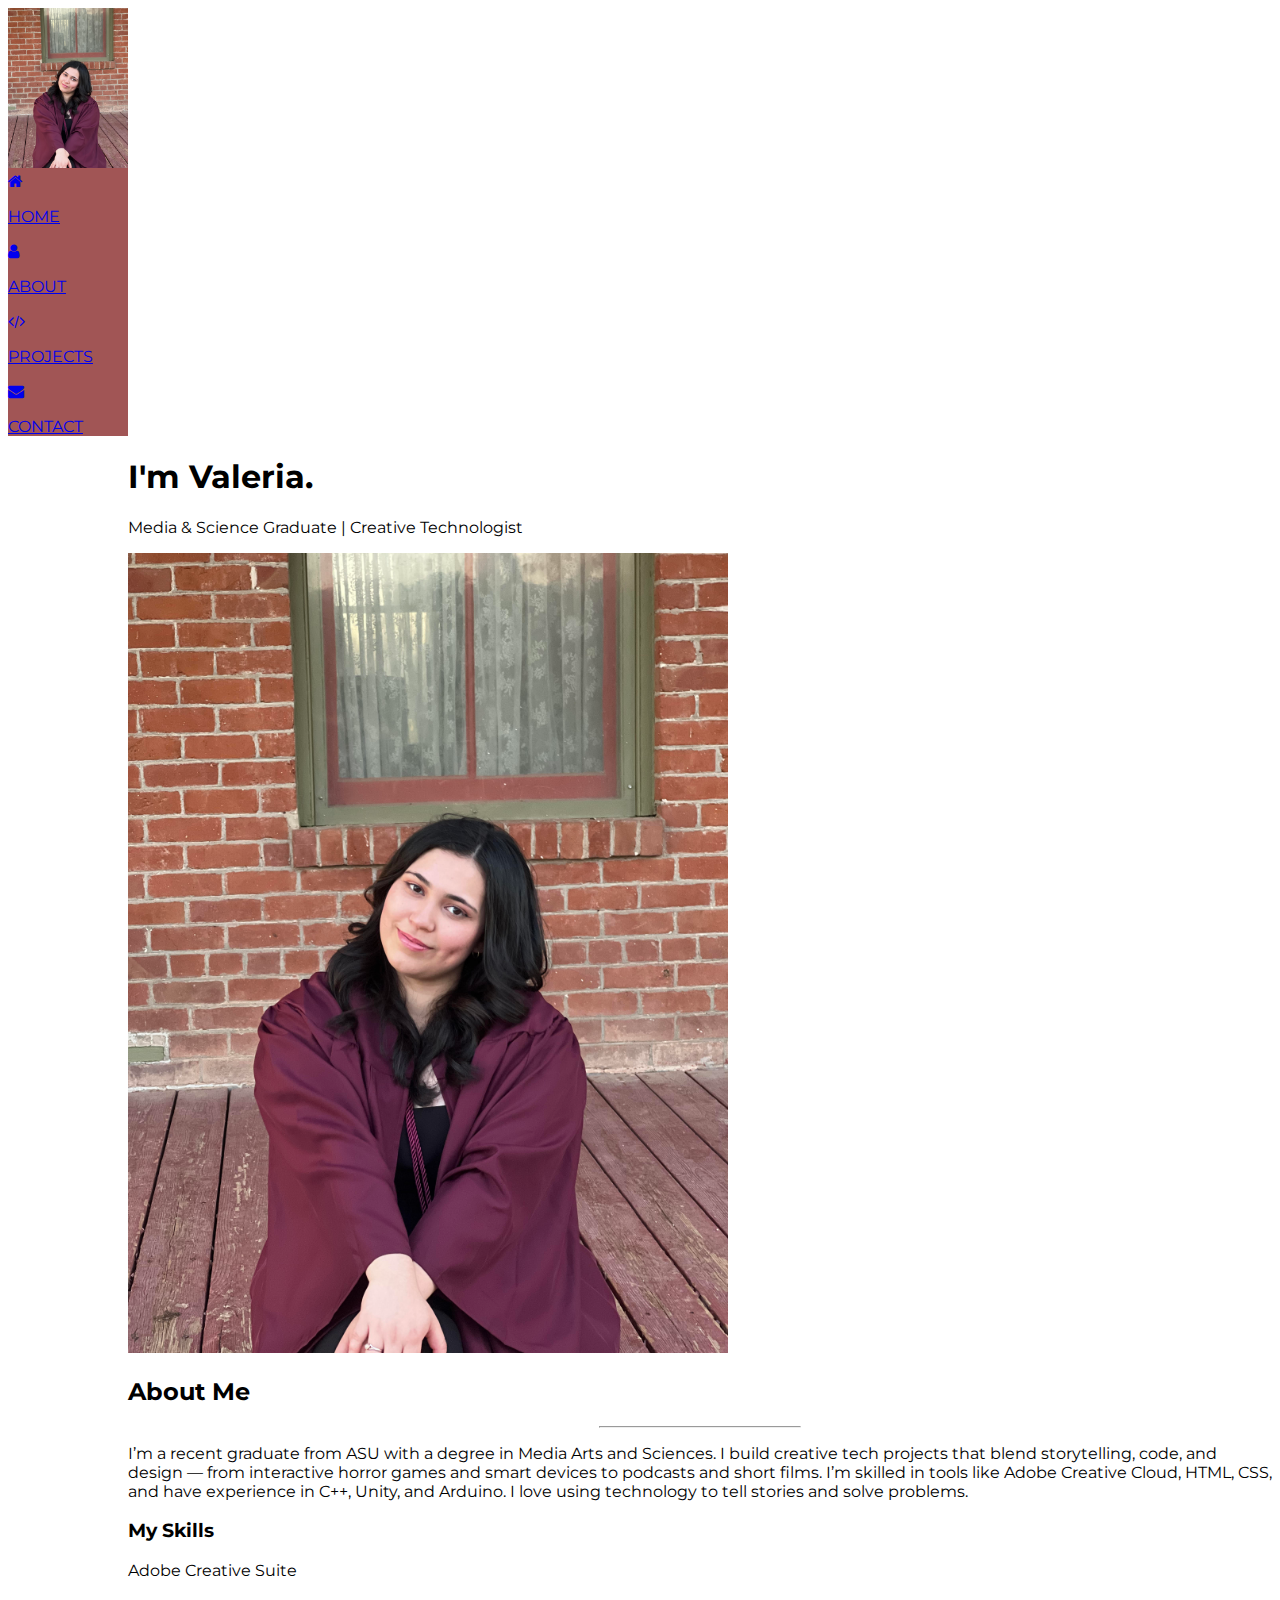
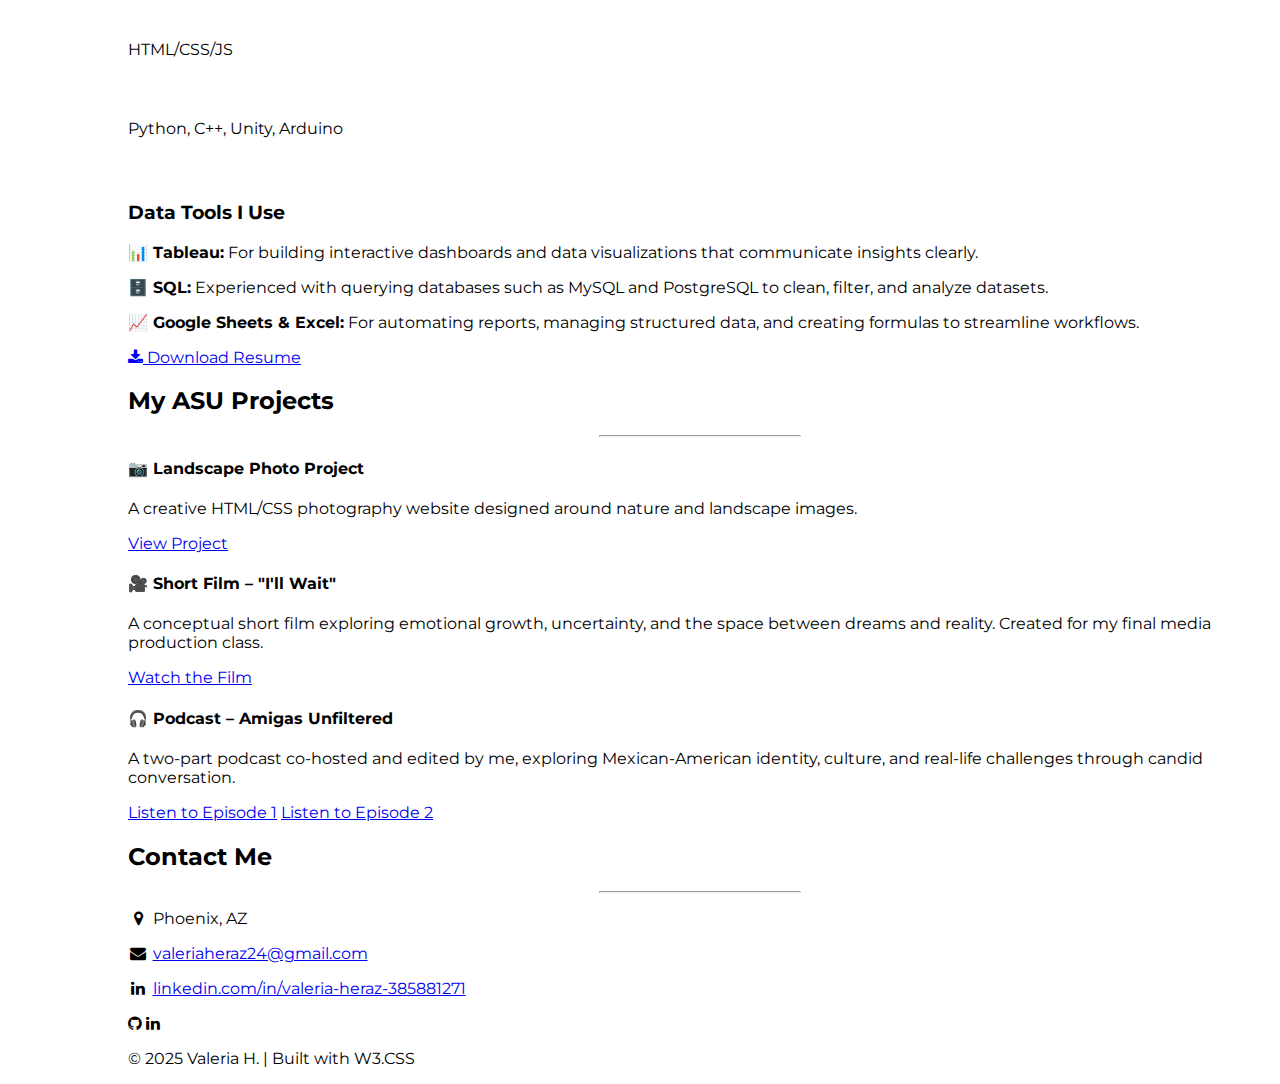
<file: index.html>
<!DOCTYPE html>
<html>
<head>
  <title>Valeria's Portfolio</title>
  <meta charset="UTF-8">
  <meta name="viewport" content="width=device-width, initial-scale=1">
  <link rel="stylesheet" href="https://www.w3schools.com/w3css/5/w3.css">
  <link rel="stylesheet" href="https://fonts.googleapis.com/css?family=Montserrat">
  <link rel="stylesheet" href="https://cdnjs.cloudflare.com/ajax/libs/font-awesome/4.7.0/css/font-awesome.min.css">
  <style>
    body, h1, h2, h3, h4, h5, h6 {font-family: "Montserrat", sans-serif}
    .w3-row-padding img {margin-bottom: 12px}
    .w3-sidebar {width: 120px;background: #a15555;}
    #main {margin-left: 120px}
    @media only screen and (max-width: 600px) {#main {margin-left: 0}}
  </style>
</head>
<body class="w3-black">

<!-- Sidebar -->
<nav class="w3-sidebar w3-bar-block w3-small w3-hide-small w3-center">
  <img src="Val.jpg" style="width:100%" alt="Valeria's Graduation Photo">
  <a href="#" class="w3-bar-item w3-button w3-padding-large w3-black">
    <i class="fa fa-home w3-xxlarge"></i>
    <p>HOME</p>
  </a>
  <a href="#about" class="w3-bar-item w3-button w3-padding-large w3-hover-black">
    <i class="fa fa-user w3-xxlarge"></i>
    <p>ABOUT</p>
  </a>
  <a href="#projects" class="w3-bar-item w3-button w3-padding-large w3-hover-black">
    <i class="fa fa-code w3-xxlarge"></i>
    <p>PROJECTS</p>
  </a>
  <a href="#contact" class="w3-bar-item w3-button w3-padding-large w3-hover-black">
    <i class="fa fa-envelope w3-xxlarge"></i>
    <p>CONTACT</p>
  </a>
</nav>

<!-- Page Content -->
<div class="w3-padding-large" id="main">
  <header class="w3-container w3-padding-32 w3-center w3-black" id="home">
    <h1 class="w3-jumbo">I'm Valeria.</h1>
    <p>Media & Science Graduate | Creative Technologist</p>
    <img src="Val.jpg" alt="Valeria" class="w3-image" width="600">
  </header>

  <!-- About Section -->
  
  <div class="w3-content w3-justify w3-text-grey w3-padding-64" id="about">
    <h2 class="w3-text-light-grey">About Me</h2>
    <hr style="width:200px" class="w3-opacity">
    <p>I’m a recent graduate from ASU with a degree in Media Arts and Sciences. I build creative tech projects that blend storytelling, code, and design — from interactive horror games and smart devices to podcasts and short films. I’m skilled in tools like Adobe Creative Cloud, HTML, CSS, and have experience in C++, Unity, and Arduino. I love using technology to tell stories and solve problems.</p>

    <h3 class="w3-padding-16 w3-text-light-grey">My Skills</h3>
    <p class="w3-wide">Adobe Creative Suite</p>
    <div class="w3-white"><div class="w3-dark-grey" style="height:28px;width:90%"></div></div>
    <p class="w3-wide">HTML/CSS/JS</p>
    <div class="w3-white"><div class="w3-dark-grey" style="height:28px;width:85%"></div></div>
    <p class="w3-wide">Python, C++, Unity, Arduino</p>
    <div class="w3-white"><div class="w3-dark-grey" style="height:28px;width:80%"></div></div>

    <h3 class="w3-text-light-grey w3-margin-top">Data Tools I Use</h3>
<div class="w3-container w3-padding w3-black w3-round-large w3-border w3-border-grey">
  <p class="w3-text-grey"><strong>📊 Tableau:</strong> For building interactive dashboards and data visualizations that communicate insights clearly.</p>
  <p class="w3-text-grey"><strong>🗄️ SQL:</strong> Experienced with querying databases such as MySQL and PostgreSQL to clean, filter, and analyze datasets.</p>
  <p class="w3-text-grey"><strong>📈 Google Sheets & Excel:</strong> For automating reports, managing structured data, and creating formulas to streamline workflows.</p>
</div>


    <a href="Valeria_Resume.pdf" class="w3-button w3-light-grey w3-padding-large w3-section" download>
      <i class="fa fa-download"></i> Download Resume
    </a>
  </div>

  <!-- Projects Section -->
  <div class="w3-padding-64 w3-content" id="projects">
  <h2 class="w3-text-light-grey">My ASU Projects</h2>
  <hr style="width:200px" class="w3-opacity">

<h4 class="w3-text-white">📷 Landscape Photo Project</h4>
<p class="w3-text-grey">
  A creative HTML/CSS photography website designed around nature and landscape images.
</p>
<a href="photo-project/index.html" target="_blank" class="w3-button w3-white">View Project</a>

  <div class="w3-margin-bottom">
    <h4 class="w3-text-white">🎥 Short Film – "I'll Wait"</h4>
    <p class="w3-text-grey">A conceptual short film exploring emotional growth, uncertainty, and the space between dreams and reality. Created for my final media production class.</p>
    <a href="HerazSanchez_I'llWait_Final.mp4" target="_blank" class="w3-button w3-white">Watch the Film</a>
  </div>

  <div class="w3-margin-bottom">
    <h4 class="w3-text-white">🎧 Podcast – Amigas Unfiltered</h4>
    <p class="w3-text-grey">A two-part podcast co-hosted and edited by me, exploring Mexican-American identity, culture, and real-life challenges through candid conversation.</p>
    <a href="Amigas Unfiltered Ep1.mp3" target="_blank" class="w3-button w3-white w3-margin-right">Listen to Episode 1</a>
    <a href="Amigas Unfiltered Ep2.mp3" target="_blank" class="w3-button w3-white">Listen to Episode 2</a>
  </div>
</div>

<!-- Contact Section -->
  <div class="w3-padding-64 w3-content w3-text-grey" id="contact">
    <h2 class="w3-text-light-grey">Contact Me</h2>
    <hr style="width:200px" class="w3-opacity">
    <p><i class="fa fa-map-marker fa-fw w3-text-white w3-xxlarge w3-margin-right"></i> Phoenix, AZ</p>
    <p><i class="fa fa-envelope fa-fw w3-text-white w3-xxlarge w3-margin-right"></i> <a href="mailto:valeriaheraz24@gmail.com" class="w3-text-light-grey">valeriaheraz24@gmail.com</a></p>
    <p><i class="fa fa-linkedin fa-fw w3-text-white w3-xxlarge w3-margin-right"></i> <a href="https://www.linkedin.com/in/valeria-heraz-385881271" target="_blank" class="w3-text-light-grey">linkedin.com/in/valeria-heraz-385881271</a></p>
  </div>

  <!-- Footer -->
  <footer class="w3-content w3-padding-64 w3-text-grey w3-xlarge">
    <i class="fa fa-github w3-hover-opacity"></i>
    <i class="fa fa-linkedin w3-hover-opacity"></i>
    <p class="w3-medium">© 2025 Valeria H. | Built with W3.CSS</p>
  </footer>
</div>

</body>
</html>
</file>
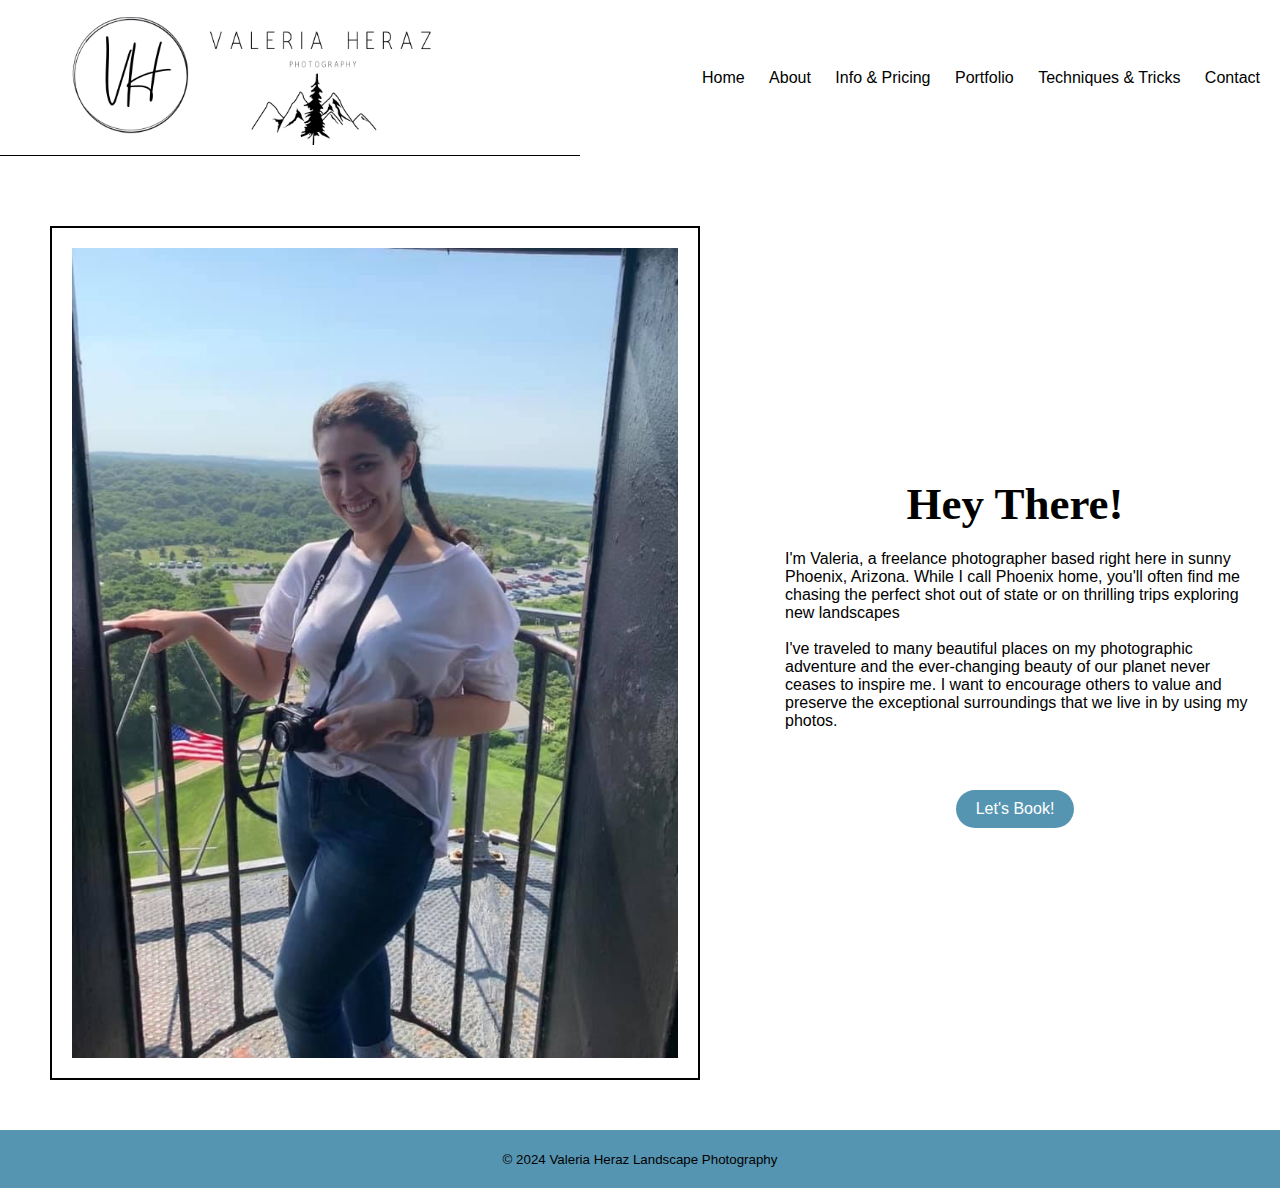
<file: about.html>
<!DOCTYPE html>
<html lang="en">
<head>
    <meta charset="UTF-8">
    <meta name="viewport" content="width=device-width, initial-scale=1.0">
    <meta name="description" content="Viewers learning what I do and have the option to book a photo session"/>
    <title> Landscape Photographer | Valeria Heraz Photography</title>
    <link rel="stylesheet" href="layout.css">
</head>
<body>
    <div class="wrapper">

<header>
    <div class="logo">
        <img src="logo.png" alt="Logo">
    </div>

    <nav>
        <ul>
            <li><a href="index.html">Home</a></li>
            <li><a href="about.html">About</a></li>
            <li class="dropdown">
                <a href="info.html">Info & Pricing </a>
                <ul class="dropdown-menu">
                    <li><a href="faq.html">FAQs</a></li>
                </ul>
            </li> 
            <li><a href="portfolio.html">Portfolio</a></li>
            <li><a href="tricks.html">Techniques & Tricks</a></li>
            <li><a href="contact.html">Contact</a></li>
        </ul>
    </nav>

</header>
        <main>
            <section class="about-section">
            <div class="about-image">
            <img src="Me .jpg" alt="Self Portrait">
            </div>

            <div class="about-text">
            <h2> Hey There!</h2>

            <p>I'm Valeria, a freelance photographer based right here in sunny Phoenix, Arizona. 
        While I call Phoenix home, you'll often find me chasing the perfect shot out of state or on thrilling 
        trips exploring new landscapes</p>

        <br>

             <p> I've traveled to many beautiful places on my photographic adventure and the ever-changing beauty 
        of our planet never ceases to inspire me. I want to encourage others to value and preserve the exceptional
        surroundings that we live in by using my photos.</p>
       
            <a href="contact.html" class="book-button">Let's Book!</a>
                </div>
                </section>
        

        </main>
             </div>

             <footer>
                <p><small>&copy; 2024 Valeria Heraz Landscape Photography</small></p>
            </footer>
            
</body>
</html>
</file>
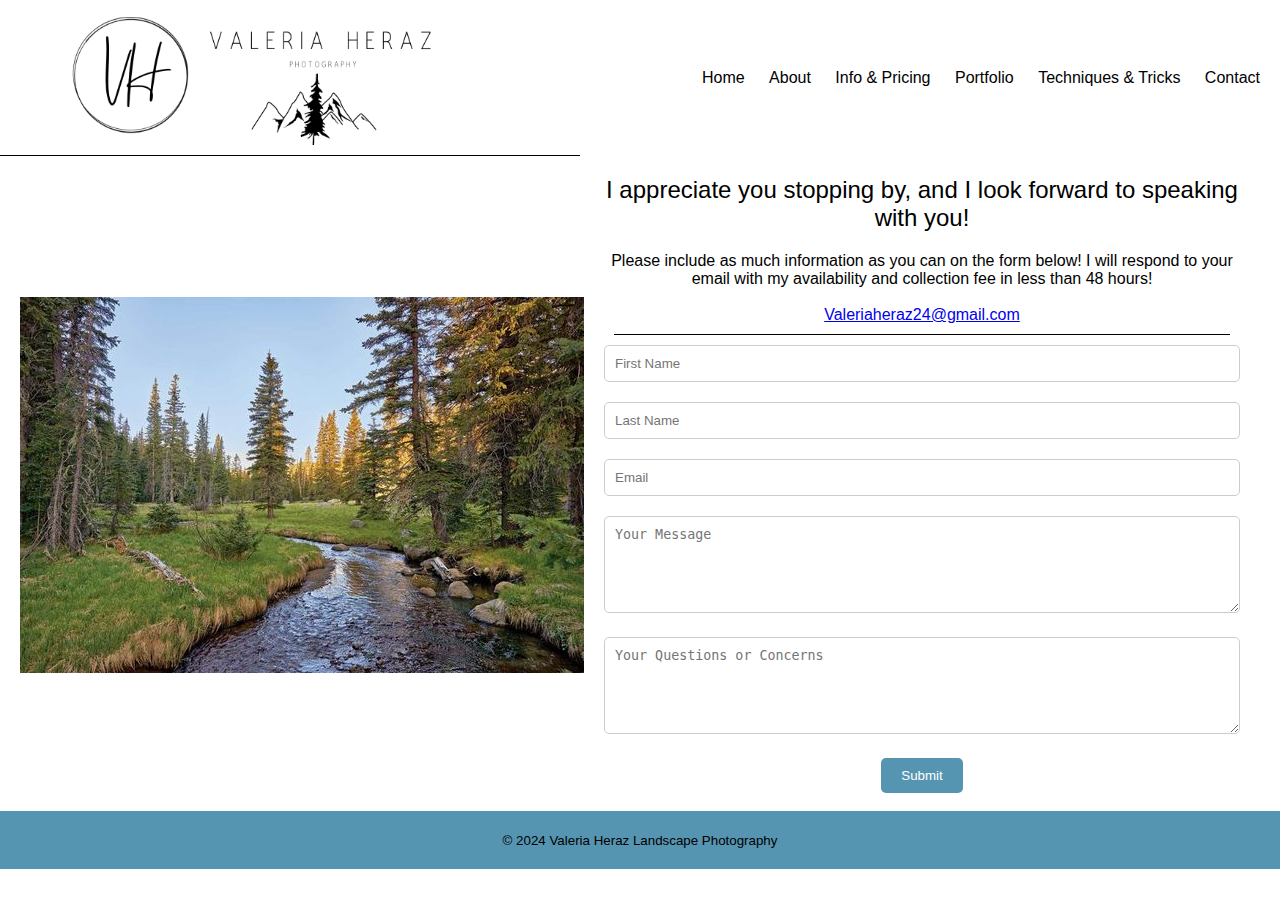
<file: contact.html>
<!DOCTYPE html>
<html lang="en">
<head>
    <meta charset="UTF-8">
    <meta name="viewport" content="width=device-width, initial-scale=1.0">
    <meta name="description" content="viewers get to contact me and book a photo session"/>
    <title> Landscape Photographer | Valeria Heraz Photography</title>
    <link rel="stylesheet" href="layout.css">
</head>
<body>
    <div class="wrapper">

        <header>
            <div class="logo">
                <img src="logo.png" alt="Logo">
            </div>

            <nav>
                <ul>
                    <li><a href="index.html">Home</a></li>
                    <li><a href="about.html">About</a></li>
                    <li class="dropdown">
                        <a href="info.html">Info & Pricing </a>
                        <ul class="dropdown-menu">
                            <li><a href="faq.html">FAQs</a></li>
                        </ul>
                    </li> 
                    <li><a href="portfolio.html">Portfolio</a></li>
                    <li><a href="tricks.html">Techniques & Tricks</a></li>
                    <li><a href="contact.html">Contact</a></li>
                </ul>
                </nav>
        </header>

        <main>
            <section class="contact-section">
                <div class="contact-image">
                    <img src="Mt.BaldyWilderness.jpg" alt="Contact Image">
                </div>
                <div class="contact-form">
                    <h2>I appreciate you stopping by, and I look forward to speaking with you! </h2>
                        <p>  Please include as much information as you can on the form below!
                            I will respond to your email with my availability and collection fee 
                            in less than 48 hours!</p>
                            <br>
                        <a href="mailto:Valeria@HerazSanchez.com">Valeriaheraz24@gmail.com</a>

                        <hr>

                    <form action="https://webdevbasics.net/scripts/pacific.php" method="post" >
                        <input type="text" name="name" placeholder="First Name" required>
                        <input type="text" name="name" placeholder="Last Name" required>
                        <input type="email" name="email" placeholder="Email" required>
                        <textarea name="message" placeholder="Your Message" rows="5" required></textarea>
                        <textarea name="message" placeholder="Your Questions or Concerns" rows="5" required></textarea>
                        <button type="submit">Submit</button>
                    </form>

                </div>
            </section> 
            <br>

        </main>

        <footer>
            <p><small>&copy; 2024 Valeria Heraz Landscape Photography</small></p>
        </footer>

    </div>
</body>
</html>
</file>
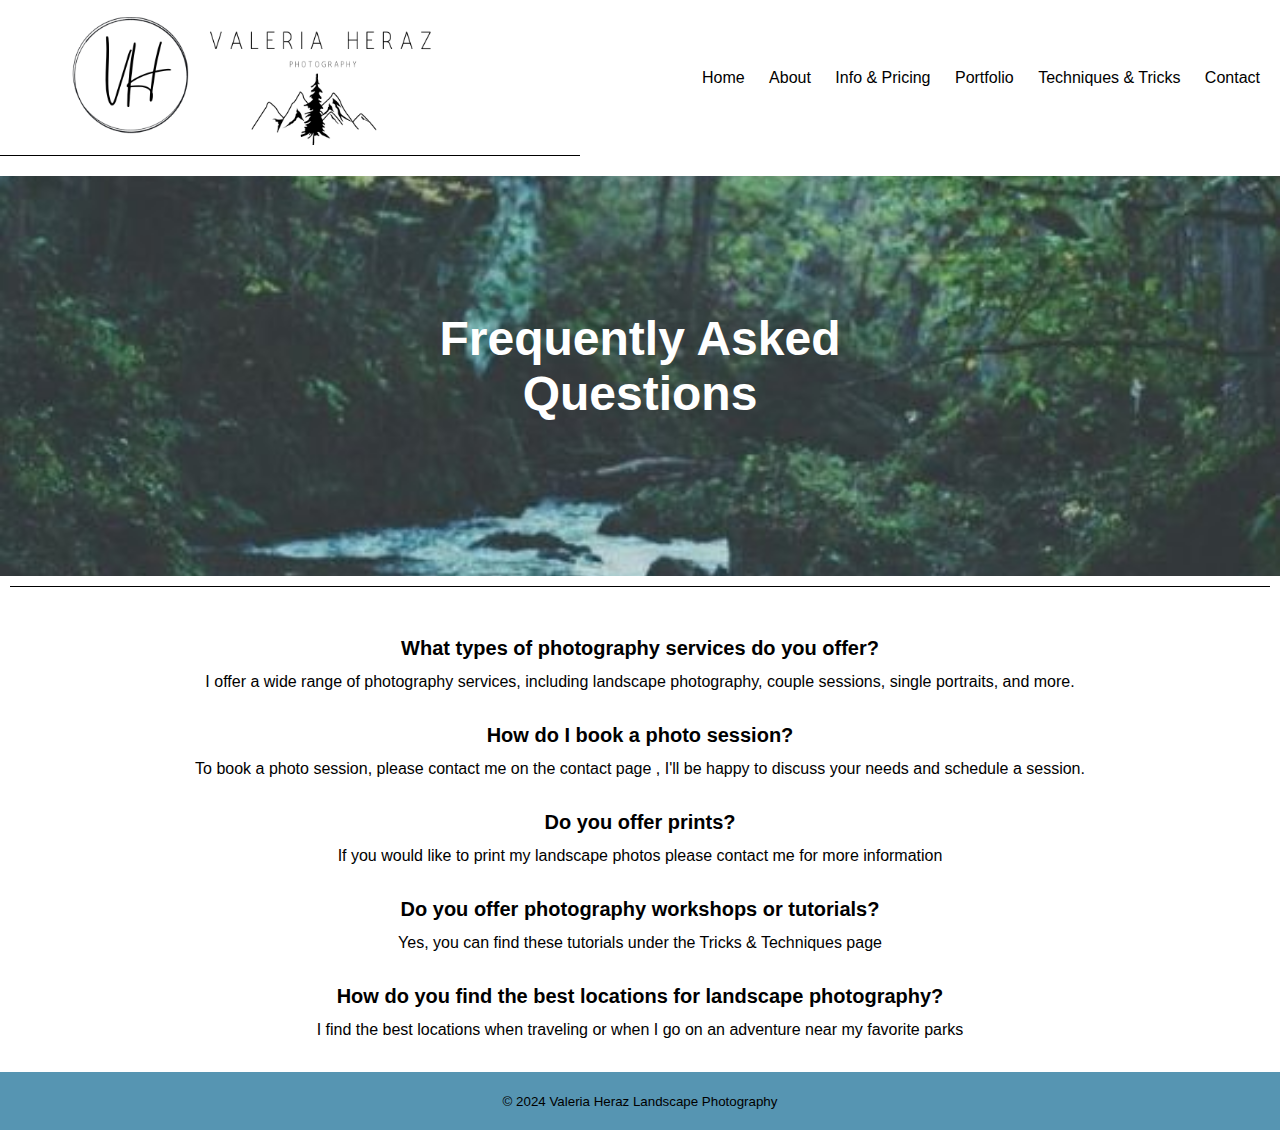
<file: faq.html>
<!DOCTYPE html>
<html lang="en">
<head>
    <meta charset="UTF-8">
    <meta name="viewport" content="width=device-width, initial-scale=1.0">
    <meta name="description" content="viewers get the chance to have some questions answered"/>
    <title> Landscape Photographer | Valeria Heraz Photography</title>
    <link rel="stylesheet" href="layout.css">
</head>
<body>
    <div class="wrapper">

        <header>
            <div class="logo">
                <img src="logo.png" alt="Logo">
            </div>

            <nav>
                <ul>
                    <li><a href="index.html">Home</a></li>
                    <li><a href="about.html">About</a></li>
                    <li class="dropdown">
                        <a href="info.html">Info & Pricing </a>
                        <ul class="dropdown-menu">
                            <li><a href="faq.html">FAQs</a></li>
                        </ul>
                    </li> 
                    <li><a href="portfolio.html">Portfolio</a></li>
                    <li><a href="tricks.html">Techniques & Tricks</a></li>
                    <li><a href="contact.html">Contact</a></li>
                </ul>
                </nav>
        </header>

        <main>

            <div class="faq-hero-image">
                <div class="hero-text">
                    <h1>Frequently Asked Questions</h1>
                </div>
            </div>
       
            <hr> 

            <section class="faq-section">
                <div class="faq-item">
                    <h3 class="question"> What types of photography services do you offer?</h3>
                    <p class="answer"> I offer a wide range of photography services, including landscape photography, couple sessions, 
                        single portraits, and more.</p>
                </div>
                <div class="faq-item">
                    <h3 class="question"> How do I book a photo session?</h3>
                    <p class="answer">To book a photo session, please contact me on the contact page , 
                        I'll be happy to discuss your needs and schedule a session.</p>
                </div>
               
                <div class="faq-item">
                    <h3 class="question">Do you offer prints?</h3>
                    <p class="answer"> If you would like to print my landscape photos please contact me for more information</p>
                </div>

                <div class="faq-item">
                    <h3 class="question">Do you offer photography workshops or tutorials?</h3>
                    <p class="answer"> Yes, you can find these tutorials under the Tricks & Techniques page</p>
                </div>

                <div class="faq-item">
                    <h3 class="question">How do you find the best locations for landscape photography?</h3>
                    <p class="answer"> I find the best locations when traveling or when I go on an adventure near my 
                        favorite parks 
                    </p>
                </div>

                
            </section>
            
        </main>
    
        <footer>
            <p><small>&copy; 2024 Valeria Heraz Landscape Photography</small></p>
        </footer>

    </div>
</body>
</html>
</file>
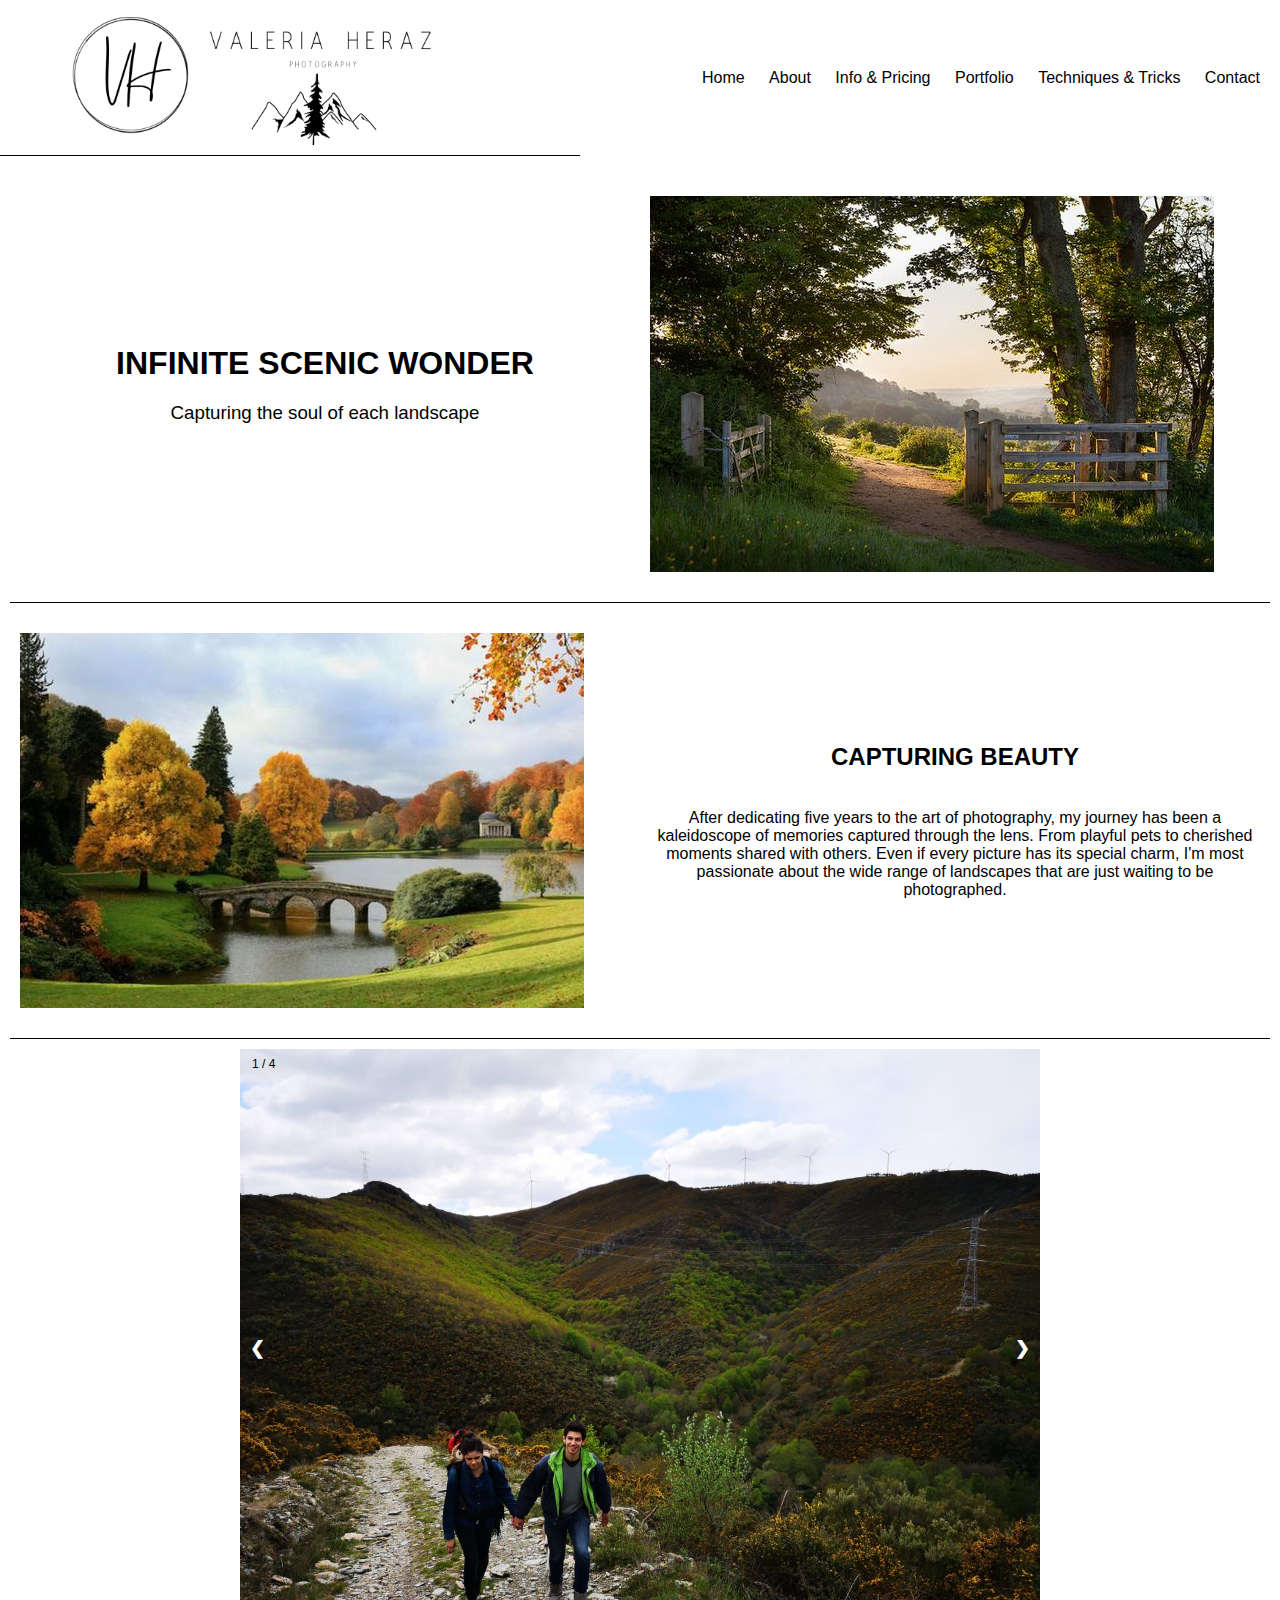
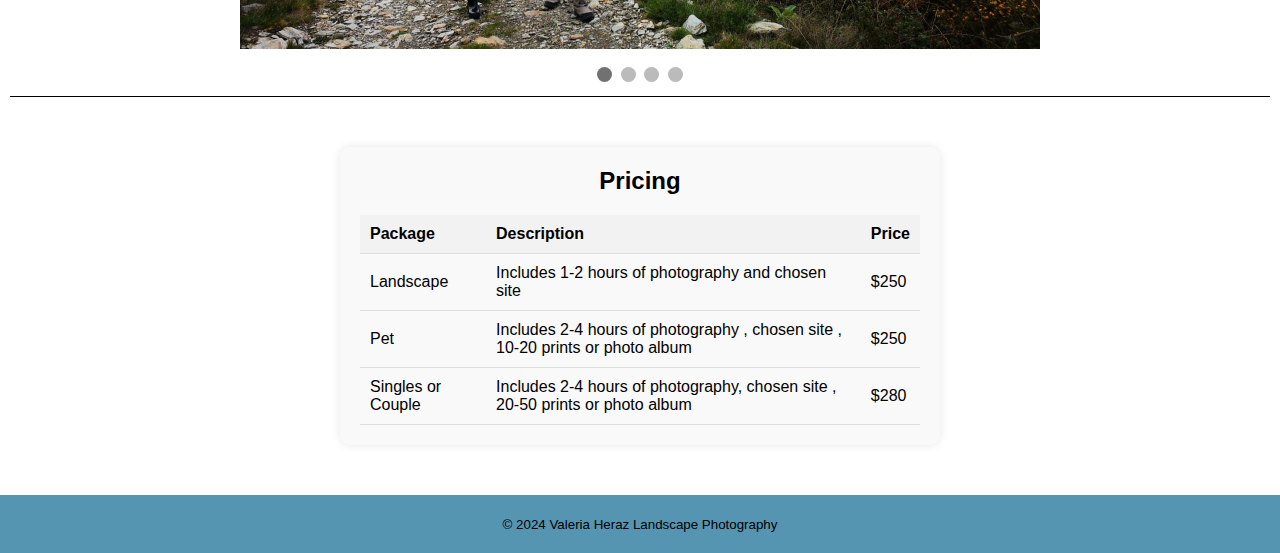
<file: info.html>
<!DOCTYPE html>
<html lang="en">
<head>
    <meta charset="UTF-8">
    <meta name="viewport" content="width=device-width, initial-scale=1.0">
    <meta name="description" content="viewers learn the experience I have and explore pricing options "/>
    <title> Landscape Photographer | Valeria Heraz Photography</title>
    <link rel="stylesheet" href="layout.css">
</head>
<body>
    <div class="wrapper">

        <header>
            <div class="logo">
                <img src="logo.png" alt="Logo">
            </div>

            <nav>
                <ul>
                    <li><a href="index.html">Home</a></li>
                    <li><a href="about.html">About</a></li>
                    <li class="dropdown">
                        <a href="info.html">Info & Pricing </a>
                        <ul class="dropdown-menu">
                            <li><a href="faq.html">FAQs</a></li>
                        </ul>
                    </li> 
                    <li><a href="portfolio.html">Portfolio</a></li>
                    <li><a href="tricks.html">Techniques & Tricks</a></li>
                    <li><a href="contact.html">Contact</a></li>
                </ul>
                </nav>
        </header>

        <main>
          
            <div class="container">
                <div class="text-section">
                    <h1>INFINITE SCENIC WONDER</h1>
                    <h3>Capturing the soul of each landscape</h3> 
                </div>
                <div class="image-section">
                    <img src="Countryside.jpg" alt="Countryside Image">
                </div>
            </div>

            <hr> 

            <div class="container">
                <div class="image-section-left">
                    <img src="England.jpg" alt="Second Image">
                </div>
                <div class="text-section-right">
                    <h2>CAPTURING BEAUTY</h2>
                    <br>
                    <p>
                        After dedicating five years to the art of photography, my journey has been a kaleidoscope of 
                        memories captured through the lens. From playful pets to cherished moments shared with others.
                        Even if every picture has its special charm, I'm most passionate about the wide range of 
                        landscapes that are just waiting to be photographed. 

                    </p>
                   
                </div>
            </div>

            <hr>

            <div class="slideshow-container">

                <div class="mySlides fade">
                  <div class="numbertext">1 / 4</div>
                  <img src="Caro&Juan.jpg" style="width:100%">
                  
                </div>

                <div class="mySlides fade">
                  <div class="numbertext">2 / 4</div>
                  <img src="Blossom.jpg" style="width:100%">
                 
                </div>
              
                <div class="mySlides fade">
                    <div class="numbertext">3 / 4</div>
                    <img src="Omar.jpg" style="width:100%">
                  
                  </div>

                <div class="mySlides fade">
                  <div class="numbertext">4/ 4</div>
                  <img src="LunaEaster.jpg" style="width:100%">
                
                </div>
              
                <a class="prev" onclick="plusSlides(-1)">&#10094;</a>
                <a class="next" onclick="plusSlides(1)">&#10095;</a>
                
              </div>

              <br>
            
              <div style="text-align:center">
                <span class="dot" onclick="currentSlide(1)"></span>
                <span class="dot" onclick="currentSlide(2)"></span>
                <span class="dot" onclick="currentSlide(3)"></span>
                <span class="dot" onclick="currentSlide(4)"></span>
              </div>

              <script src="script.js"></script>

                <hr>

                <div class="pricing-table">
                    <h2>Pricing</h2>
                    <table>
                        <tr>
                            <th>Package</th>
                            <th>Description</th>
                            <th>Price</th>
                        </tr>
                        <tr>
                            <td>Landscape</td>
                            <td>Includes 1-2 hours of photography and chosen site 
                            </td>
                            <td>$250</td>
                        </tr>
                        <tr>
                            <td>Pet</td>
                            <td>Includes 2-4 hours of photography , chosen site , 10-20 prints or photo album </td>
                            <td>$250</td>
                        </tr>
                        <tr>
                            <td>Singles or Couple</td>
                            <td>Includes 2-4 hours of photography, chosen site , 20-50 prints or photo album</td>
                            <td>$280</td>
                        </tr>
                    </table>
       
        </main>

        <footer>
            <p><small>&copy; 2024 Valeria Heraz Landscape Photography</small></p>
        </footer>

    </div>
</body>
</html>
</file>
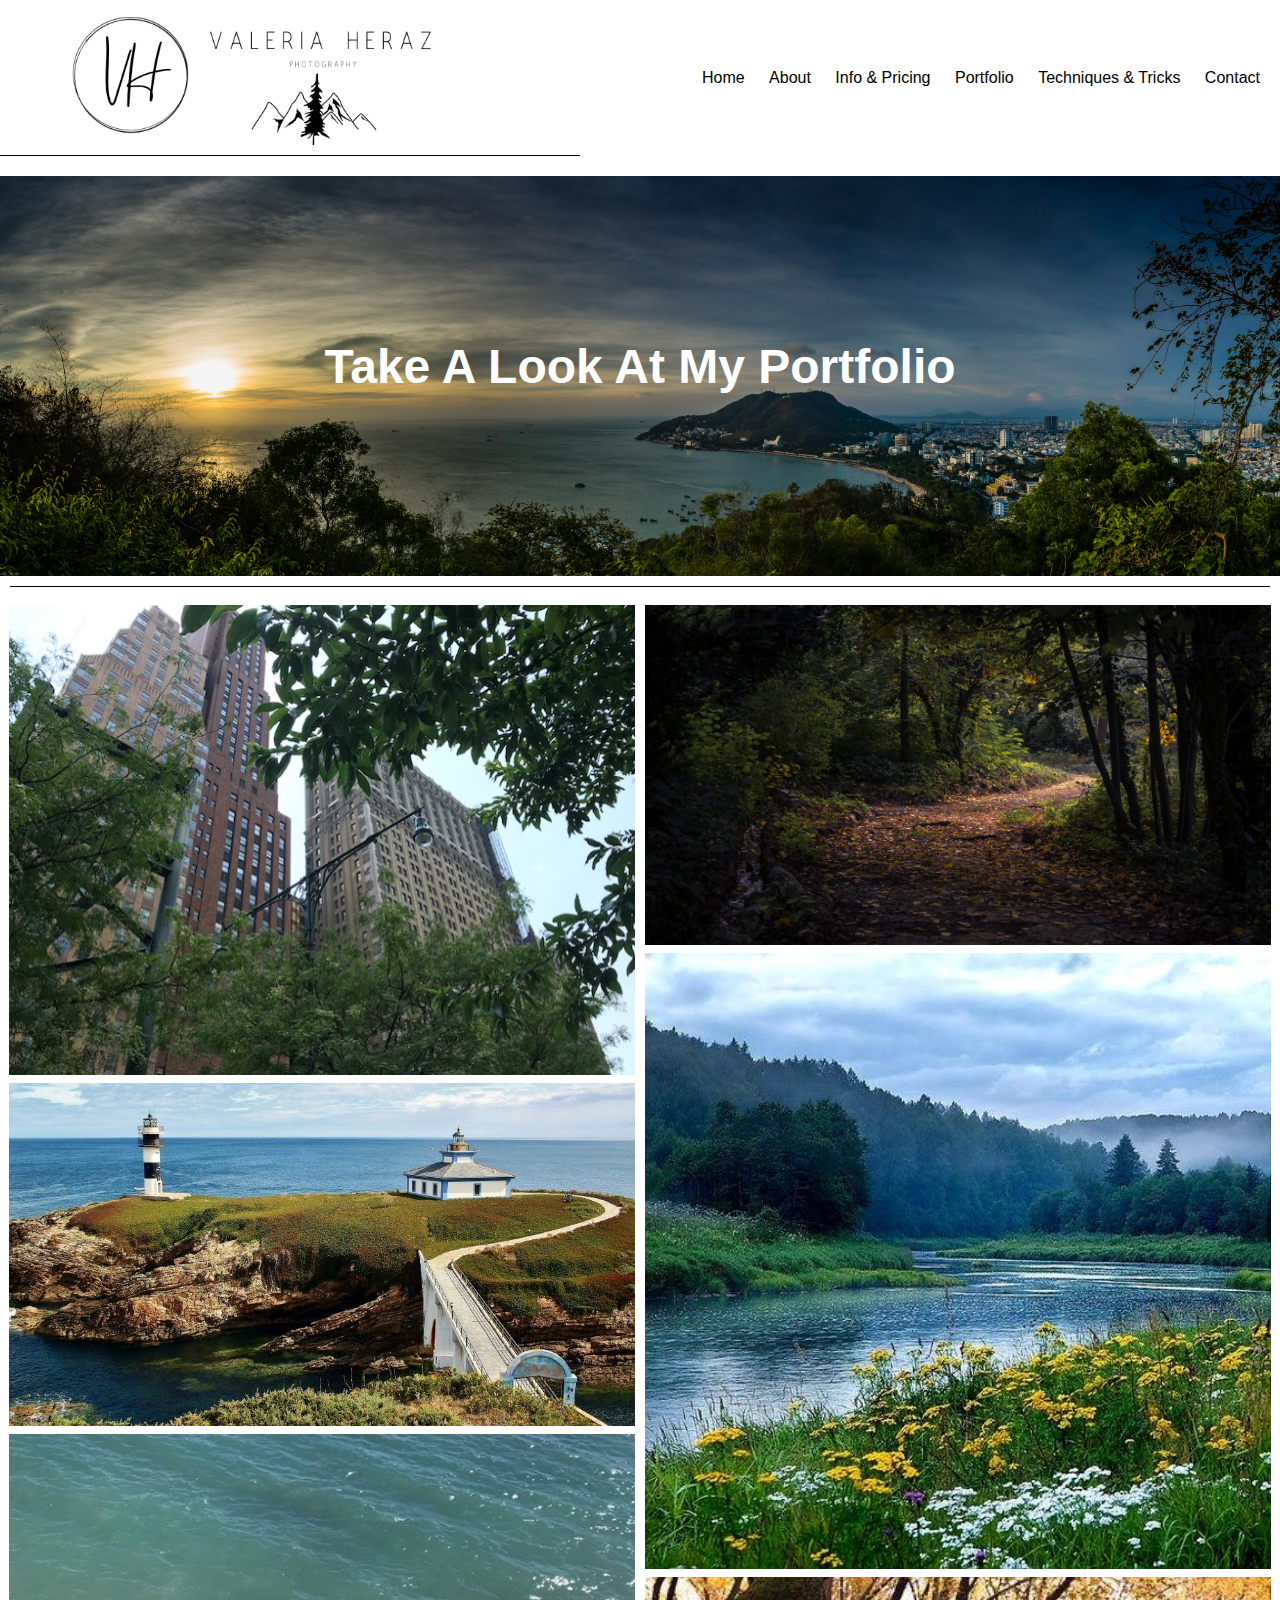
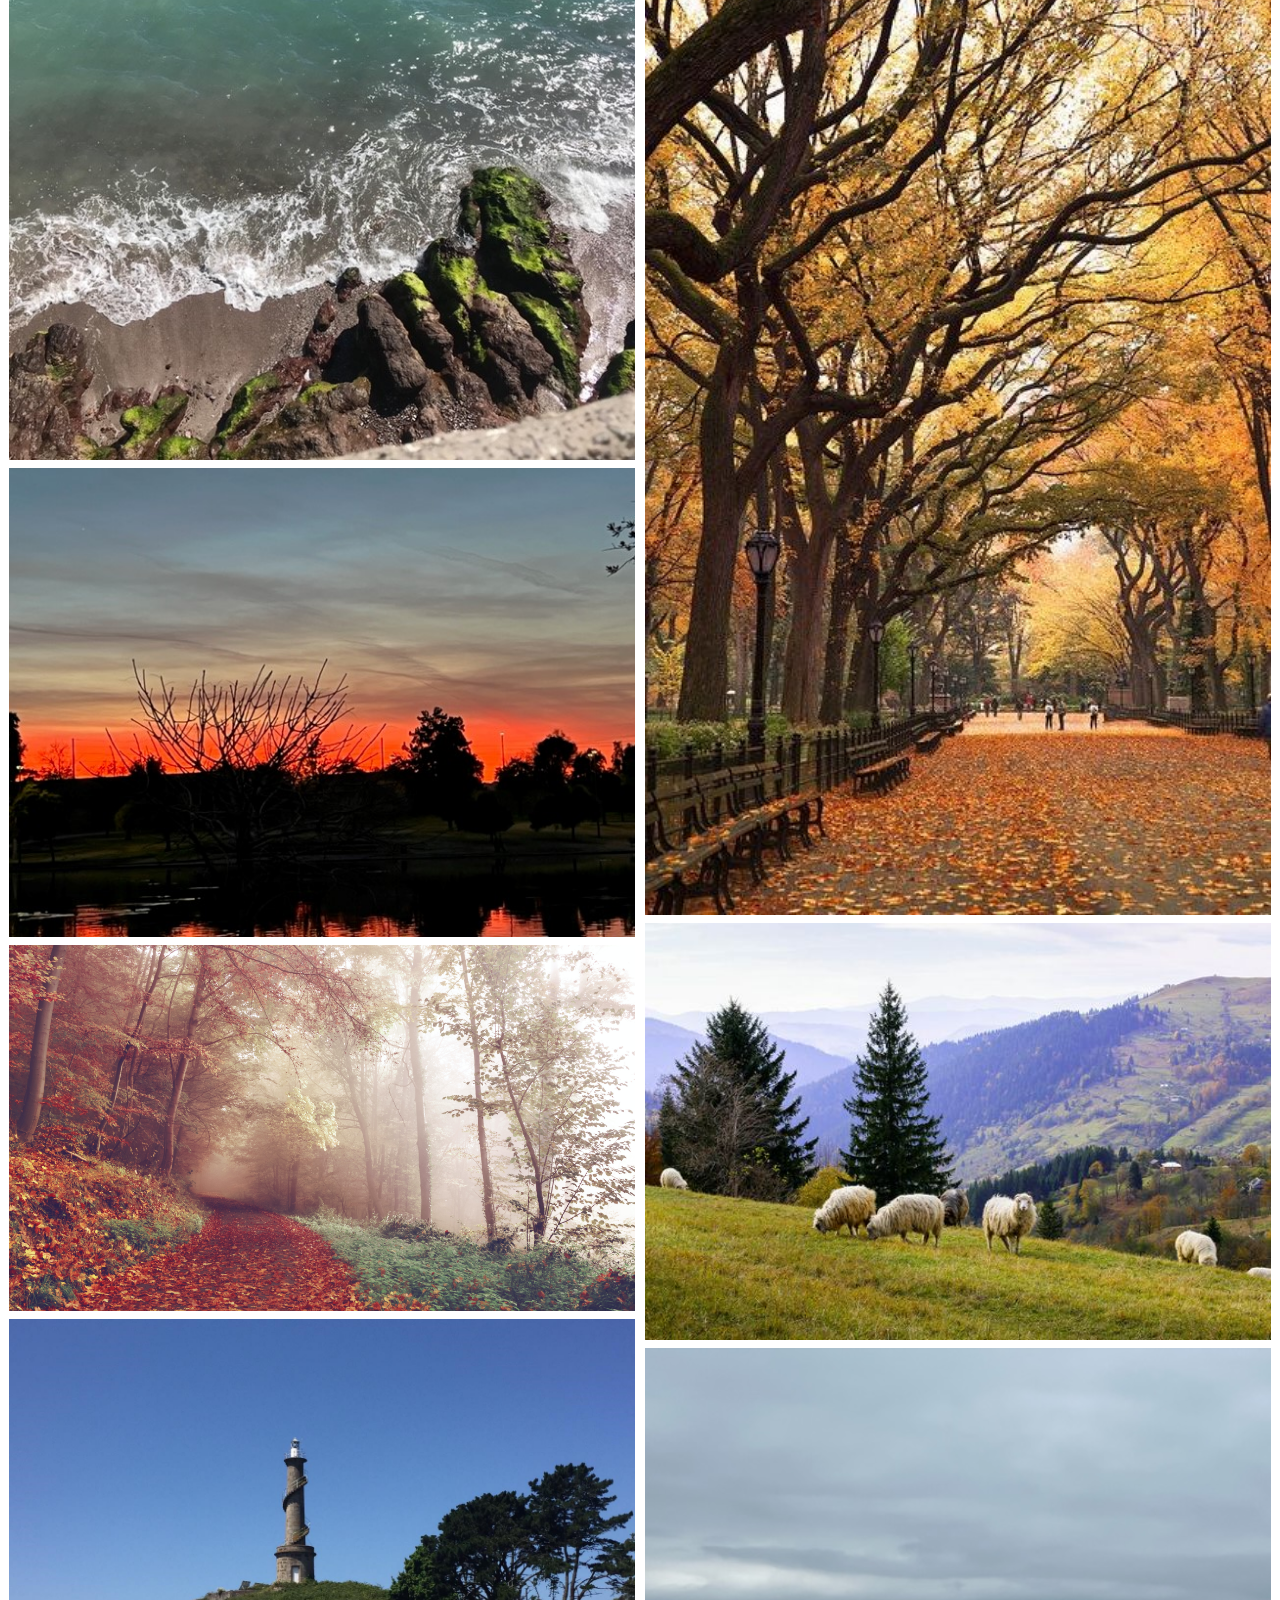
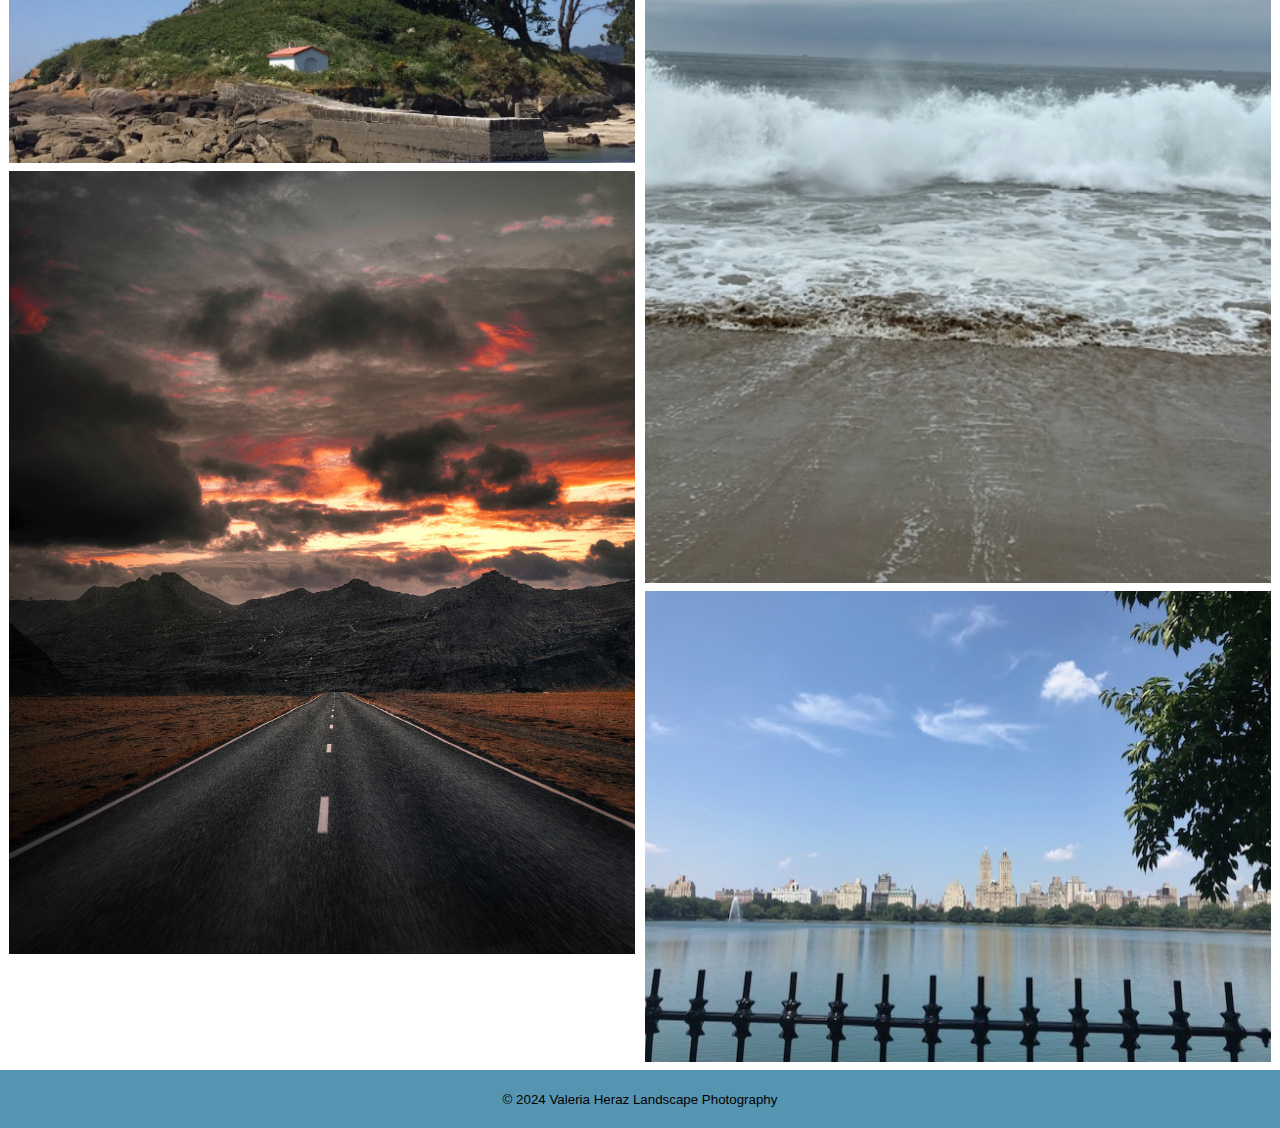
<file: portfolio.html>
<!DOCTYPE html>
<html lang="en">
<head>
    <meta charset="UTF-8">
    <meta name="viewport" content="width=device-width, initial-scale=1.0">
    <meta name="description" content="viewers get the chance to view my work"/>
    <title> Landscape Photographer | Valeria Heraz Photography</title>
    <link rel="stylesheet" href="layout.css">
</head>
<body>
    <div class="wrapper">


<header>
    <div class="logo">
        <img src="logo.png" alt="Logo">
    </div>


    <nav>
      <ul>
        <li><a href="index.html">Home</a></li>
        <li><a href="about.html">About</a></li>
        <li class="dropdown">
            <a href="info.html">Info & Pricing </a>
            <ul class="dropdown-menu">
                <li><a href="faq.html">FAQs</a></li>
            </ul>
        </li> 
        <li><a href="portfolio.html">Portfolio</a></li>
        <li><a href="tricks.html">Techniques & Tricks</a></li>
        <li><a href="contact.html">Contact</a></li>
    </ul>
    </nav>

</header>
        <main>
          <div class="hero-image">
            <div class="hero-text">
                <h1>Take A Look At My Portfolio</h1>
            </div>
        </div>

           <hr>

        <div class="row">
          <div class="column">
            <img src="NewYorkStreet.jpg">
            <img src="isla-pancha.jpg">
            <img src="SanCarlosEdge.jpg">
            <img src="Sunset.jpg">
            <img src="Forest.jpg">
            <img src="FinisterreGalicia.jpg">
            <img src="Highway Road.jpg">
          </div>

          <div class="column">
            <img src="Forest2.jpg">
            <img src="FlowersNearLake.jpg">
            <img src="CentralParkAutumn.jpg">
            <img src="Sheep.jpg">
            <img src="CaliBeach.jpg">
            <img src="NYC.jpg">
          </div>
        
        </main>
           
             <footer>
                <p><small>&copy; 2024 Valeria Heraz Landscape Photography</small></p>
            </footer>
           
           


</body>
</html>
</file>
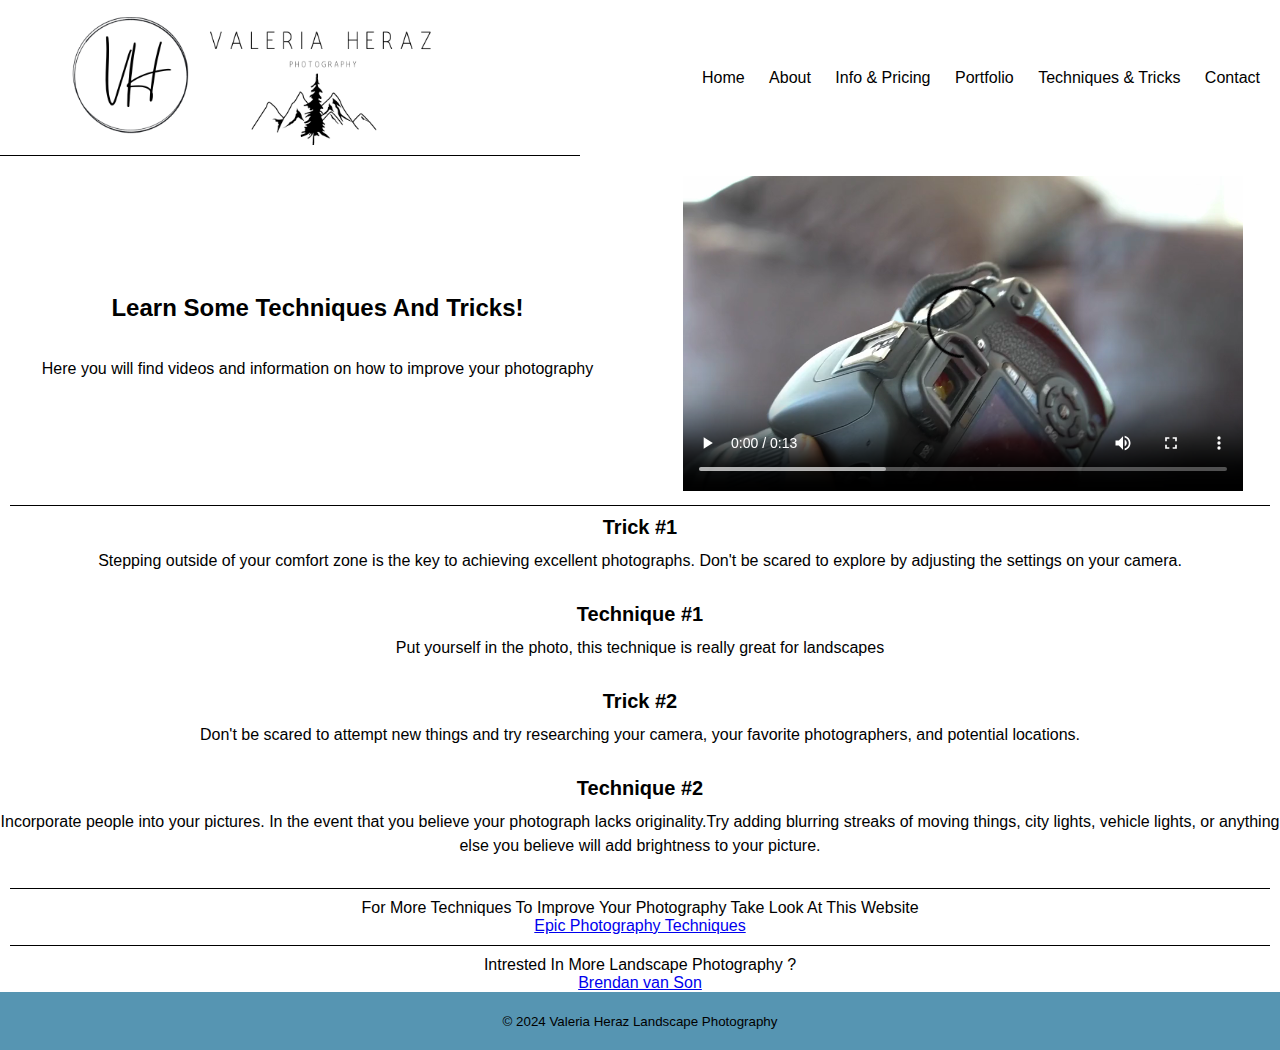
<file: tricks.html>
<!DOCTYPE html>
<html lang="en">
<head>
    <meta charset="UTF-8">
    <meta name="viewport" content="width=device-width, initial-scale=1.0">
    <meta name="description" content="viewers get the chance to learn some techniques and tricks "/>
    <title> Landscape Photographer | Valeria Heraz Photography</title>
    <link rel="stylesheet" href="layout.css">
</head>
<body>
    <div class="wrapper">

        <header>
            <div class="logo">
                <img src="logo.png" alt="Logo">
            </div>

            <nav>
                <ul>
                    <li><a href="index.html">Home</a></li>
                    <li><a href="about.html">About</a></li>
                    <li class="dropdown">
                        <a href="info.html">Info & Pricing </a>
                        <ul class="dropdown-menu">
                            <li><a href="faq.html">FAQs</a></li>
                        </ul>
                    </li> 
                    <li><a href="portfolio.html">Portfolio</a></li>
                    <li><a href="tricks.html">Techniques & Tricks</a></li>
                    <li><a href="contact.html">Contact</a></li>
                </ul>
                </nav>
        </header>

        <main>

            <div class="video-container">
                <div class="video-text">
                    <h2>Learn Some Techniques And Tricks!</h2>
                    <br>
                    <p>Here you will find videos and information on how to improve your photography</p>
                </div>
                <div class="video">
                    <video controls width="560" height="315">
                        <source src="Camera.mp4" type="video/mp4">
                        Your browser does not support the video 
                    </video>
                </div>
            </div>

            <hr> 
            
            <div class="trick-section">
                <h3 class="trick">Trick #1</h3>
                <p class="response"> Stepping outside of your comfort zone is the key to achieving excellent photographs. 
                    Don't be scared to explore by adjusting the settings on your camera.</p>
            </div>

            <div class="trick-section">
                <h3 class="trick">Technique #1</h3>
                <p class="response"> Put yourself in the photo, this technique is really
                    great for landscapes
                </p>
            </div>

            <div class="trick-section">
                <h3 class="trick">Trick #2</h3>
                <p class="response"> Don't be scared to attempt new things and try researching your camera, your favorite
                     photographers, and potential locations. 
                </p>
            </div>

            <div class="trick-section">
                <h3 class="trick">Technique #2</h3>
                <p class="response"> Incorporate people into your pictures. In the event that you believe your photograph
                     lacks originality.Try adding blurring streaks of moving things, city lights, vehicle lights, 
                     or anything else you believe will add brightness to your picture.
                </p>
            </div>
            
            <hr>

            <p> For More Techniques To Improve Your Photography Take Look At This Website </p>

            <a href="https://medium.com/s/the-photographers-almanac/epic-photography-techniques-e1991860e07a">Epic Photography Techniques</a>

            <hr>

            <p> Intrested In More Landscape Photography ? </p>

            <a href="https://www.youtube.com/@BrendanvanSon">Brendan van Son</a>

            <br>




             
            
        </main>
    
        <footer>
            <p><small>&copy; 2024 Valeria Heraz Landscape Photography</small></p>
        </footer>

    </div>
</body>
</html>
</file>
<file: layout.css>
* {
    margin: 0;
    padding: 0;
    box-sizing: border-box;
}

#wrapper {
    max-width: 1200px;
    margin: 0 auto;
    padding: 20px;

}

header {
    font-family: 'Lucida Sans', 'Lucida Sans Regular', 'Lucida Grande', 
    'Lucida Sans Unicode', Geneva, Verdana, sans-serif;
    display: flex;
    align-items: center;
    justify-content: space-between;
    margin-bottom: 20px;
}

h1 {
    margin-bottom: 20px; 
}

header a {
    text-decoration: none;
}

header a:link {
    color:  #000000;
}

header a:visited {
    color: #84bf8d;
}

header a:hover {
    color:#5695b2;
}

main {
    font-family: 'Lucida Sans', 'Lucida Sans Regular', 'Lucida Grande', 
    'Lucida Sans Unicode', Geneva, Verdana, sans-serif;
    text-align: center;
}

footer {
    font-family: 'Lucida Sans', 'Lucida Sans Regular', 'Lucida Grande', 
    'Lucida Sans Unicode', Geneva, Verdana, sans-serif;
    background-color: #5695b2;
    color: #000000;
    text-align: center;
    padding: 20px;
}
  
.logo{
    border-bottom: 1px solid #000000; 
    padding-bottom: 10px; 
    
}

.logo img {
    max-width: 580px; 
    height: auto;
}

nav ul {
    list-style-type: none;
}

nav ul li {
    display: inline;
    margin-right: 20px;
    position: relative;
}

.category {
    margin-bottom: 30px;
}

.about-container {
  display: flex;
  justify-content: space-between;
  align-items: center;
}

.about-text {
  flex: 1;
  padding-right: 20px;
}

.about-image img {
  max-width: 100%;
  height: auto;
}

.contact{
    font-size: 16px;
}

.dropdown-menu {
    display: none;
    position: absolute;
    top: 100%;
    left: 0;
    background-color: #FFFFFF;
    padding: 10px 0;
    box-shadow: 0 4px 8px rgba(0,0,0,0.1);
}

.dropdown:hover .dropdown-menu {
    display: block;
}

.dropdown-menu li {
    display: block;
    list-style-type: none; 
}

.dropdown-menu li a {
    padding: 10px 20px;
    color: #000000;
    text-decoration: none;
    display: block;
}

.dropdown-menu li a:hover {
  color:#5695b2;
}

.about-section {
  display: flex;
  align-items: center;
}

.about-image {
  margin-right: 20px; 
  padding: 50px; 
}

.about-image img {
  border: 2px solid #000000; 
  padding: 20px;
  width: 650px; /* Set the width of the image */
  height: auto; /* Maintain aspect ratio */
}

.about-text h2 {
 color: #000000;
 margin-top: 0;
 margin-bottom: 20px;
 font-size: 45px;
 font-family: cursive;
}

.about-text p {
  color: #000000;
  text-align: left;
  padding-left: 15px;
 
  
}

.book-button {
    display: inline-block;
    padding: 10px 20px;
    background-color: #5695b2;
    color: #FFFFFF;
    text-decoration: none;
    border-radius: 20px;
    margin-top: 60px;
    transition: background-color 0.3s;
}

.book-button:hover {
    background-color: #84bf8d;
}

.hero-image {
  background-image: url('BodyOfWater.jpg'); 
  background-size: cover;
  background-position: center;
  height: 400px; 
  position: relative;
  color: #FFFFFF; 
}

.hero-text {
  position: absolute;
  top: 50%;
  left: 50%;
  transform: translate(-50%, -50%);
  text-align: center;
}

.hero-text h1 {
  font-size: 3em;
  margin-bottom: 20px;
}

.row {
  display: flex;
  flex-wrap: wrap;
  padding: 0 4px;
}

.column {
  flex: 50%;
  max-width: 50%;
  padding: 0 5px;
}

.column img {
  margin-top: 8px;
  margin-bottom: 8px;
  vertical-align: middle;
  width: 100%;
}

@media screen and (max-width: 600px) {
  .column {
    flex: 100%;
    max-width: 100%;
  }
}

.container {
  display: flex;
  justify-content: center;
  align-items: center;
  padding: 20px;
}

.text-section {
  flex: 1;
  padding-right: 20px;
}

.image-section {
  flex: 1;
}

img {
  max-width: 100%;
  height: auto;
  display: block;
}

h3 {
  font-weight: normal; 
}

hr {
  border: none; 
  height: 1px;
  background-color: #000000; 
  margin: 10px; 
}
.image-section-left {
  flex: 1;
}

.image-section-left img {
  max-width: 100%;
  height: auto;
  display: block;
}

.text-section-right {
  flex: 1;
  margin-left: 20px; 
}

.text-section-right h2 {
  margin-top: 0;
}

.text-section-right p {
  margin-bottom: 0;
}

.slideshow-container {
  max-width: 800px; 
  position: relative;
  margin: auto;
}

.mySlides img {
  width:  50%; 
  height: auto;
  margin: 0 auto; 
}

.prev, .next {
  cursor: pointer;
  position: absolute;
  top: 50%;
  width: auto;
  padding: 10px;
  margin-top: -22px;
  color: white;
  font-weight: bold;
  font-size: 18px;
  transition: 0.6s ease;
  border-radius: 0;
  user-select: none;
}

.prev {
  left: 0;
}

.next {
  right: 0;
}

.prev:hover, .next:hover {
  background-color: rgba(0,0,0,0.8);
}

.numbertext {
  color: #000000;
  font-size: 12px;
  padding: 8px 12px;
  position: absolute;
  top: 0;
}

.dot {
  cursor: pointer;
  height: 15px;
  width: 15px;
  margin: 0 2px;
  background-color: #bbb;
  border-radius: 50%;
  display: inline-block;
  transition: background-color 0.6s ease;
}

.active, .dot:hover {
  background-color: #717171;
}

.fade {
  animation-name: fade;
  animation-duration: 1.5s;
}

@keyframes fade {
  from {opacity: .4}
  to {opacity: 1}
}

.pricing-table {
  max-width: 600px;
  margin: 50px auto;
  padding: 20px;
  background-color: #f9f9f9;
  border-radius: 10px;
  box-shadow: 0 0 10px rgba(0, 0, 0, 0.1);
}

h2 {
  text-align: center;
  margin-bottom: 20px;
}

table {
  width: 100%;
  border-collapse: collapse;
}

th, td {
  padding: 10px;
  text-align: left;
  border-bottom: 1px solid #ddd;
}

th {
  background-color: #f2f2f2;
}









.faq-hero-image {
  background-image: url('GreenBanner.jpg'); /* Replace 'your-image-url.jpg' with the path to your image */
  background-size: cover;
  background-position: center;
  background-repeat: no-repeat;
  height: 400px; /* Adjust the height as needed */
  position: relative;
}

.hero-text {
  text-align: center;
  position: absolute;
  top: 50%;
  left: 50%;
  transform: translate(-50%, -50%);
  color: white; /* Set text color */
}

.faq-section {
  margin-top: 50px;
}

.faq-item {
  margin-bottom: 30px;
}

.question {
  font-size: 20px;
  font-weight: bold;
  margin-bottom: 10px;
}

.answer {
  font-size: 16px;
  line-height: 1.5;
}

.video-container {
  display: flex;
  align-items: center; /* Center vertically */
}

.video-text {
  flex: 1; /* Take up remaining space */
  padding-right: 10px; /* Adjust spacing */
}

.video {
  flex: 1; /* Take up remaining space */
}

/* Responsive styling */
@media (max-width: 768px) {
  .video-container {
      flex-direction: column; /* Stack elements vertically on small screens */
  }
  .video-text, .video {
      width: 100%; /* Full width on small screens */
  }
}

.text-container {
  text-align: left;
  padding-left: 20px; /* Adjust the padding as needed */
}


.trick-section {
  margin-bottom: 30px;
}

.trick {
  font-size: 20px;
  font-weight: bold;
  margin-bottom: 10px;
}

.response {
  font-size: 16px;
  line-height: 1.5;
}

.contact-section {
  display: flex;
  justify-content: space-between;
  align-items: center;
  padding: 0 20px;
}

.contact-image img {
  max-width: 100%;
  height: auto;
}

.contact-form {
  flex: 1;
  padding: 0 20px;
}

.contact-form h2 {
  margin-bottom: 20px;
  font-weight: normal;
}

.contact-form input,
.contact-form textarea {
  width: 100%;
  padding: 10px;
  margin-bottom: 20px;
  border: 1px solid #ccc;
  border-radius: 5px;
}




.contact-form button {
  display: inline-block;
  padding: 10px 20px;
  background-color:  #5695b2;
  text-decoration: none;
  color: #FFFFFF;
  border: none;
  border-radius: 5px;
  cursor: pointer;
  transition: background-color 0.3s ease;
}

.contact-form button:hover {
  background-color:  #84bf8d;
}

.contact-info {
  display: flex;
  justify-content: space-between;
  align-items: flex-start;
  padding: 0 20px;
  margin-top: 40px;
}

.info {
  flex: 1;
  margin-right: 20px;
}
</file>
